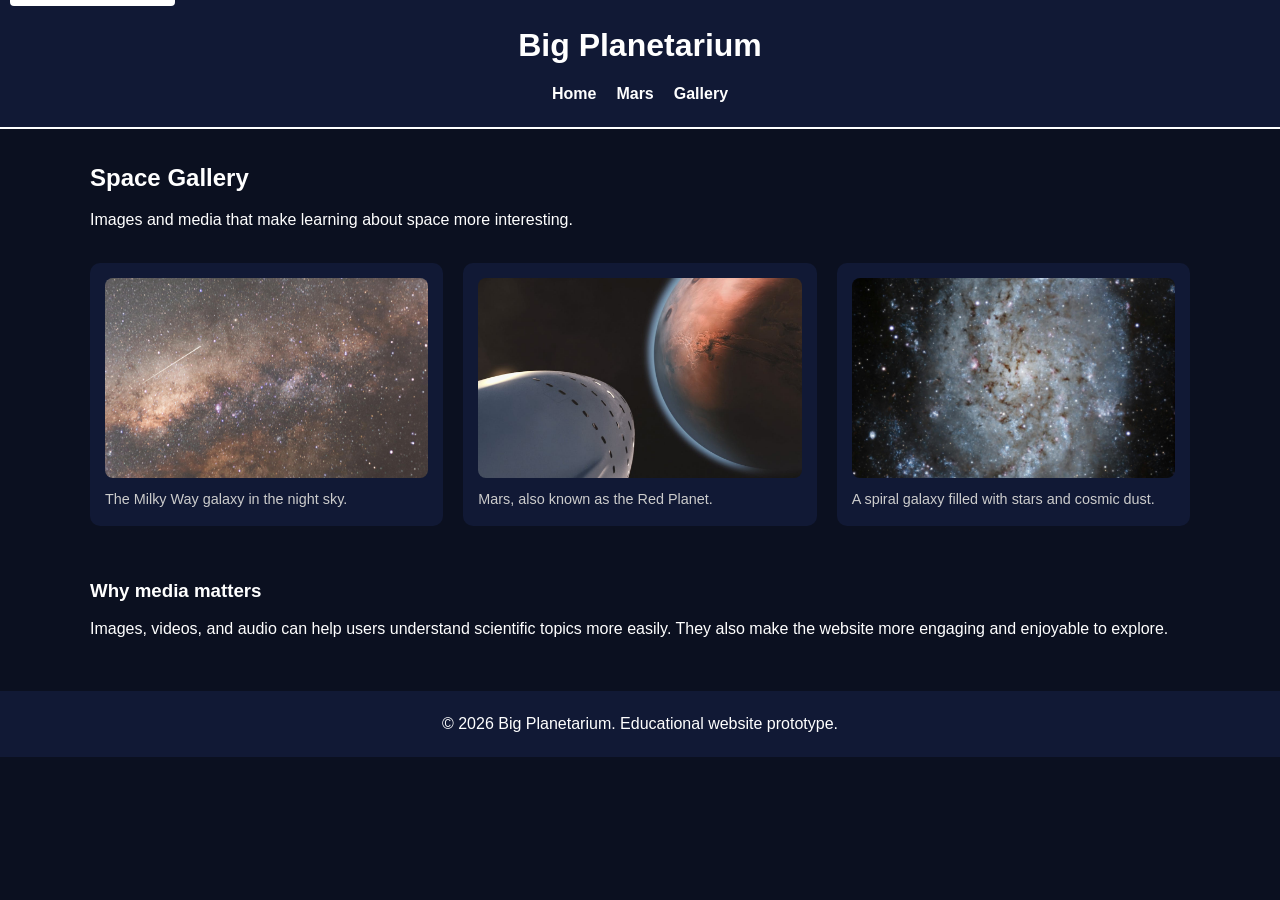
<file: big-planetarium/gallery.html>
<!DOCTYPE html>
<html lang="en">
<head>
  <!-- Basic page setup -->
  <meta charset="UTF-8">
  <meta name="viewport" content="width=device-width, initial-scale=1.0">

  <title>Big Planetarium | Gallery</title>

  <!-- Link to CSS -->
  <link rel="stylesheet" href="style.css">
</head>
<body>

  <!-- Accessibility skip link -->
  <a href="#main-content" class="skip-link">Skip to main content</a>

  <!-- Header -->
  <header>
    <div class="container">
      <h1>Big Planetarium</h1>

      <nav aria-label="Main navigation">
        <ul class="nav-links">
          <li><a href="index.html">Home</a></li>
          <li><a href="planet.html">Mars</a></li>
          <li><a href="gallery.html" aria-current="page">Gallery</a></li>
        </ul>
      </nav>
    </div>
  </header>

  <!-- Main content -->
  <main id="main-content">

    <section class="page-banner">
      <h2>Space Gallery</h2>
      <p>Images and media that make learning about space more interesting.</p>
    </section>

    <!-- Image gallery -->
    <section class="gallery-grid">
      <figure>
        <img src="images/milkyway.jpg" alt="A dark sky showing the Milky Way galaxy">
        <figcaption>The Milky Way galaxy in the night sky.</figcaption>
      </figure>

      <figure>
        <img src="images/mars.jpg" alt="The planet Mars with a red rocky appearance">
        <figcaption>Mars, also known as the Red Planet.</figcaption>
      </figure>

      <figure>
        <img src="images/galaxy.jpg" alt="A glowing spiral galaxy in outer space">
        <figcaption>A spiral galaxy filled with stars and cosmic dust.</figcaption>
      </figure>
    </section>

    <!-- Extra media section -->
    <section class="info-section">
      <h3>Why media matters</h3>
      <p>
        Images, videos, and audio can help users understand scientific topics more easily.
        They also make the website more engaging and enjoyable to explore.
      </p>
    </section>

  </main>

  <!-- Footer -->
  <footer>
    <p>&copy; 2026 Big Planetarium. Educational website prototype.</p>
  </footer>

  <!-- JavaScript -->
  <script src="script.js"></script>
</body>
</html>
</file>
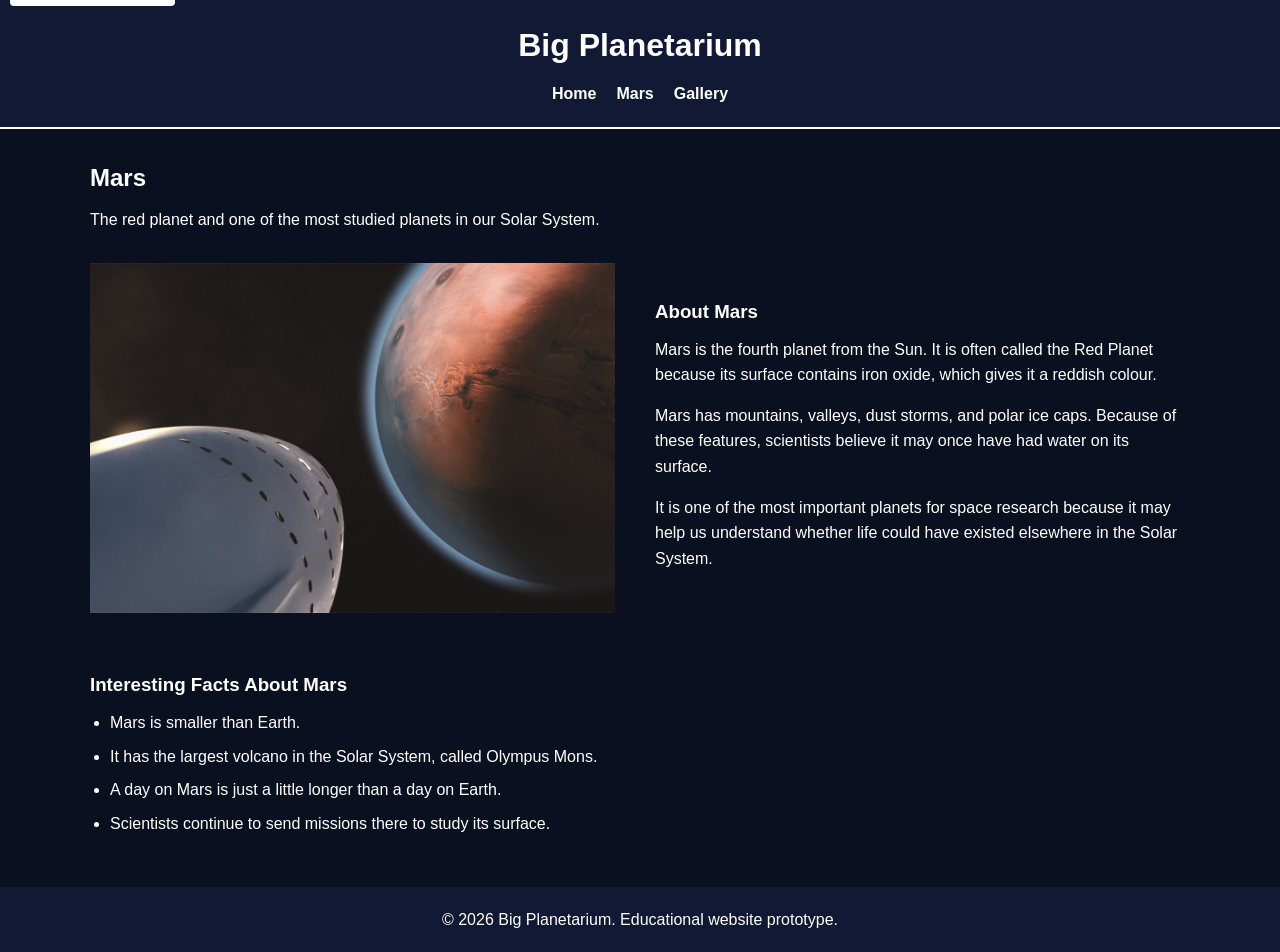
<file: big-planetarium/planet.html>
<!DOCTYPE html>
<html lang="en">
<head>
  <!-- Basic page setup -->
  <meta charset="UTF-8">
  <meta name="viewport" content="width=device-width, initial-scale=1.0">

  <title>Big Planetarium | Mars</title>

  <!-- Link to CSS -->
  <link rel="stylesheet" href="style.css">
</head>
<body>

  <!-- Skip link for accessibility -->
  <a href="#main-content" class="skip-link">Skip to main content</a>

  <!-- Header and navigation -->
  <header>
    <div class="container">
      <h1>Big Planetarium</h1>

      <nav aria-label="Main navigation">
        <ul class="nav-links">
          <li><a href="index.html">Home</a></li>
          <li><a href="planet.html" aria-current="page">Mars</a></li>
          <li><a href="gallery.html">Gallery</a></li>
        </ul>
      </nav>
    </div>
  </header>

  <!-- Main page content -->
  <main id="main-content">

    <!-- Banner at top of page -->
    <section class="page-banner">
      <h2>Mars</h2>
      <p>The red planet and one of the most studied planets in our Solar System.</p>
    </section>

    <!-- Main planet section -->
    <section class="planet-layout">
      <div class="planet-image">
        <img src="images/mars.jpg" alt="The planet Mars shown as a red-orange rocky planet in space">
      </div>

      <div class="planet-text">
        <h3>About Mars</h3>
        <p>
          Mars is the fourth planet from the Sun. It is often called the Red Planet
          because its surface contains iron oxide, which gives it a reddish colour.
        </p>
        <p>
          Mars has mountains, valleys, dust storms, and polar ice caps. Because of
          these features, scientists believe it may once have had water on its surface.
        </p>
        <p>
          It is one of the most important planets for space research because it may
          help us understand whether life could have existed elsewhere in the Solar System.
        </p>
      </div>
    </section>

    <!-- Extra facts -->
    <section class="info-section">
      <h3>Interesting Facts About Mars</h3>
      <ul>
        <li>Mars is smaller than Earth.</li>
        <li>It has the largest volcano in the Solar System, called Olympus Mons.</li>
        <li>A day on Mars is just a little longer than a day on Earth.</li>
        <li>Scientists continue to send missions there to study its surface.</li>
      </ul>
    </section>

  </main>

  <!-- Footer -->
  <footer>
    <p>&copy; 2026 Big Planetarium. Educational website prototype.</p>
  </footer>

  <!-- JavaScript -->
  <script src="script.js"></script>
</body>
</html>
</file>
<file: big-planetarium/style.css>
/* ===============================
   Reset basic spacing
   (removes default browser gaps)
================================ */
* {
  margin: 0;
  padding: 0;
  box-sizing: border-box;
}

/* ===============================
   General page style
================================ */
body {
  font-family: Arial, sans-serif;
  line-height: 1.6;
  background-color: #0b1020;
  color: #ffffff;
}

/* keeps content centered */
.container {
  width: 90%;
  max-width: 1100px;
  margin: 0 auto;
}

/* ===============================
   Skip link (accessibility)
================================ */
.skip-link {
  position: absolute;
  top: -40px;
  left: 10px;
  background-color: white;
  color: black;
  padding: 10px;
  text-decoration: none;
  border-radius: 4px;
}

/* shows when user presses tab */
.skip-link:focus {
  top: 10px;
}

/* ===============================
   Header + navigation
================================ */
header {
  background-color: #111935;
  padding: 20px 0;
  border-bottom: 2px solid white;
}

header h1 {
  text-align: center;
  margin-bottom: 10px;
}

/* nav links layout */
.nav-links {
  list-style: none;
  display: flex;
  justify-content: center;
  gap: 20px;
  flex-wrap: wrap;
}

.nav-links a {
  color: white;
  text-decoration: none;
  font-weight: bold;
}

/* hover effect */
.nav-links a:hover,
.nav-links a:focus {
  text-decoration: underline;
}

/* ===============================
   Hero section (home page)
================================ */
.hero {
  width: 90%;
  max-width: 1100px;
  margin: 40px auto;
  display: flex;
  gap: 30px;
  flex-wrap: wrap;
  align-items: center;
}

.hero-text,
.hero-image {
  flex: 1;
  min-width: 280px;
}

.hero-text h2 {
  margin-bottom: 15px;
}

.hero-text p {
  margin-bottom: 15px;
}

.hero-image img {
  width: 100%;
  border-radius: 10px;
}

/* ===============================
   General sections spacing
================================ */
.info-section,
.media-section,
.audio-section,
.page-banner,
.planet-layout,
.gallery-grid {
  width: 90%;
  max-width: 1100px;
  margin: 30px auto;
}

/* headings spacing */
h2, h3 {
  margin-bottom: 10px;
}

/* paragraphs spacing */
.info-section p,
.planet-text p {
  margin-bottom: 15px;
}

/* ===============================
   Button style
================================ */
button {
  padding: 10px 15px;
  background: white;
  color: black;
  border: none;
  border-radius: 5px;
  cursor: pointer;
  font-weight: bold;
}

/* small hover effect */
button:hover {
  opacity: 0.9;
}

/* ===============================
   Video + audio
================================ */
video,
audio {
  width: 100%;
  margin-top: 10px;
  border-radius: 8px;
}

/* ===============================
   Mars page layout
================================ */
.planet-layout {
  display: flex;
  flex-wrap: wrap;
  gap: 30px;
  align-items: center;
  margin-bottom: 40px;
}

.planet-image,
.planet-text {
  flex: 1;
  min-width: 280px;
}

/* keep image clean and not too big */
.planet-image img {
  
  max-height: 350px;
  object-fit: cover;
  
}

/* list spacing */
.info-section ul {
  padding-left: 20px;
  margin-top: 10px;
}

.info-section li {
  margin-bottom: 8px;
}

/* ===============================
   Gallery page
================================ */
.gallery-grid {
  display: grid;
  grid-template-columns: repeat(auto-fit, minmax(250px, 1fr));
  gap: 20px;
}

/* each image card */
figure {
  background-color: #111935;
  padding: 15px;
  border-radius: 10px;
  display: flex;
  flex-direction: column;
  justify-content: space-between;
  transition: 0.3s;
}

/* nice hover effect */
figure:hover {
  transform: scale(1.03);
}

/* fix image sizes */
.gallery-grid img {
  width: 100%;
  height: 200px;
  object-fit: cover;
  border-radius: 8px;
}

/* caption under image */
figcaption {
  margin-top: 10px;
  font-size: 0.9rem;
  color: #cccccc;
}

/* extra spacing under gallery */
.info-section {
  margin-top: 50px;
}

/* ===============================
   Footer
================================ */
footer {
  text-align: center;
  padding: 20px;
  background-color: #111935;
  margin-top: 50px;
}

/* ===============================
   High contrast mode
================================ */
.high-contrast {
  background-color: black;
  color: yellow;
}

.high-contrast header,
.high-contrast footer,
.high-contrast figure {
  background-color: black;
}

.high-contrast a {
  color: yellow;
}

.high-contrast button {
  background: yellow;
  color: black;
}

/* ===============================
   Mobile view
================================ */
@media (max-width: 768px) {
  .hero,
  .planet-layout {
    flex-direction: column;
  }

  .nav-links {
    flex-direction: column;
    align-items: center;
  }
}
</file>
